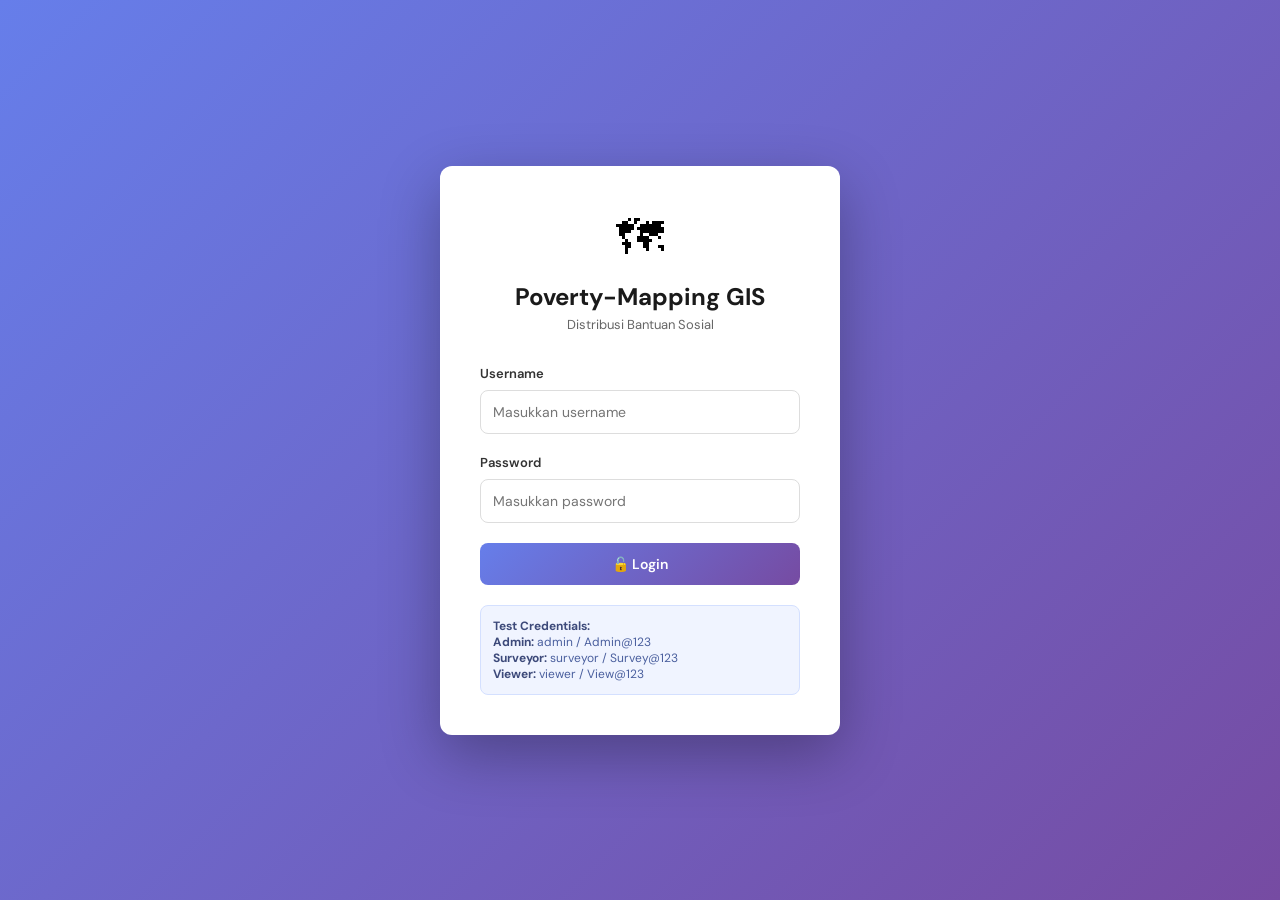
<file: sig-03/login.html>
<!DOCTYPE html>
<html lang="id">
<head>
    <meta charset="UTF-8">
    <meta name="viewport" content="width=device-width, initial-scale=1.0">
    <title>Login — Poverty-Mapping GIS</title>
    <link rel="preconnect" href="https://fonts.googleapis.com">
    <link href="https://fonts.googleapis.com/css2?family=DM+Sans:wght@300;400;500;600;700&display=swap" rel="stylesheet">
    <style>
        * { margin: 0; padding: 0; box-sizing: border-box; }
        body {
            font-family: 'DM Sans', sans-serif;
            background: linear-gradient(135deg, #667eea 0%, #764ba2 100%);
            min-height: 100vh;
            display: flex;
            align-items: center;
            justify-content: center;
        }
        .login-container {
            width: 100%;
            max-width: 400px;
            padding: 40px;
            background: white;
            border-radius: 12px;
            box-shadow: 0 20px 60px rgba(0,0,0,0.3);
        }
        .login-header {
            text-align: center;
            margin-bottom: 32px;
        }
        .login-icon {
            font-size: 48px;
            margin-bottom: 12px;
        }
        .login-title {
            font-size: 24px;
            font-weight: 700;
            color: #1a1a1a;
            margin-bottom: 4px;
        }
        .login-subtitle {
            font-size: 13px;
            color: #666;
        }
        .form-group {
            margin-bottom: 20px;
        }
        .form-label {
            display: block;
            font-size: 13px;
            font-weight: 600;
            color: #333;
            margin-bottom: 8px;
        }
        .form-input {
            width: 100%;
            padding: 12px;
            font-size: 14px;
            border: 1px solid #ddd;
            border-radius: 8px;
            font-family: 'DM Sans', sans-serif;
            transition: border-color 0.2s;
        }
        .form-input:focus {
            outline: none;
            border-color: #667eea;
            box-shadow: 0 0 0 3px rgba(102, 126, 234, 0.1);
        }
        .form-submit {
            width: 100%;
            padding: 12px;
            font-size: 14px;
            font-weight: 600;
            background: linear-gradient(135deg, #667eea 0%, #764ba2 100%);
            color: white;
            border: none;
            border-radius: 8px;
            cursor: pointer;
            font-family: 'DM Sans', sans-serif;
            transition: transform 0.2s, box-shadow 0.2s;
        }
        .form-submit:hover {
            transform: translateY(-2px);
            box-shadow: 0 10px 20px rgba(102, 126, 234, 0.3);
        }
        .form-submit:active {
            transform: translateY(0);
        }
        .form-submit:disabled {
            opacity: 0.6;
            cursor: not-allowed;
        }
        .error-message {
            padding: 12px;
            background: #fee;
            border: 1px solid #fcc;
            border-radius: 8px;
            color: #c33;
            font-size: 13px;
            margin-bottom: 20px;
            display: none;
        }
        .test-credentials {
            background: #f0f4ff;
            border: 1px solid #d4e0ff;
            border-radius: 8px;
            padding: 12px;
            margin-top: 20px;
            font-size: 12px;
            color: #4a5f9e;
        }
        .test-credentials strong { color: #3d4a7a; }
        .loading {
            display: inline-block;
            width: 4px;
            height: 4px;
            background: white;
            border-radius: 50%;
            animation: dots 1.4s infinite;
        }
        @keyframes dots {
            0%, 20%, 50%, 80%, 100% { opacity: 1; }
            40% { opacity: 0.5; }
            60% { opacity: 0.3; }
        }
    </style>
</head>
<body>

<div class="login-container">
    <div class="login-header">
        <div class="login-icon">🗺</div>
        <div class="login-title">Poverty-Mapping GIS</div>
        <div class="login-subtitle">Distribusi Bantuan Sosial</div>
    </div>

    <div class="error-message" id="errorMsg"></div>

    <form id="loginForm" onsubmit="handleLogin(event)">
        <div class="form-group">
            <label class="form-label">Username</label>
            <input type="text" class="form-input" id="username" required autocomplete="username" placeholder="Masukkan username"/>
        </div>
        <div class="form-group">
            <label class="form-label">Password</label>
            <input type="password" class="form-input" id="password" required autocomplete="current-password" placeholder="Masukkan password"/>
        </div>
        <button type="submit" class="form-submit" id="submitBtn">
            🔓 Login
        </button>
    </form>

    <div class="test-credentials">
        <strong>Test Credentials:</strong><br>
        <strong>Admin:</strong> admin / Admin@123<br>
        <strong>Surveyor:</strong> surveyor / Survey@123<br>
        <strong>Viewer:</strong> viewer / View@123
    </div>
</div>

<script>
async function handleLogin(e) {
    e.preventDefault();
    const username = document.getElementById('username').value;
    const password = document.getElementById('password').value;
    const submitBtn = document.getElementById('submitBtn');
    const errorMsg = document.getElementById('errorMsg');

    submitBtn.disabled = true;
    submitBtn.textContent = '🔄 Login' + String.fromCharCode(8230);
    errorMsg.style.display = 'none';

    try {
        const response = await fetch('login_api.php', {
            method: 'POST',
            headers: { 'Content-Type': 'application/x-www-form-urlencoded' },
            body: `username=${encodeURIComponent(username)}&password=${encodeURIComponent(password)}`
        });

        const data = await response.json();

        if (data.success) {
            window.location.href = 'index.html';
        } else {
            errorMsg.textContent = data.error || 'Login gagal';
            errorMsg.style.display = 'block';
            submitBtn.disabled = false;
            submitBtn.textContent = '🔓 Login';
        }
    } catch (err) {
        errorMsg.textContent = 'Terjadi kesalahan: ' + err.message;
        errorMsg.style.display = 'block';
        submitBtn.disabled = false;
        submitBtn.textContent = '🔓 Login';
    }
}
</script>

</body>
</html>
</file>
